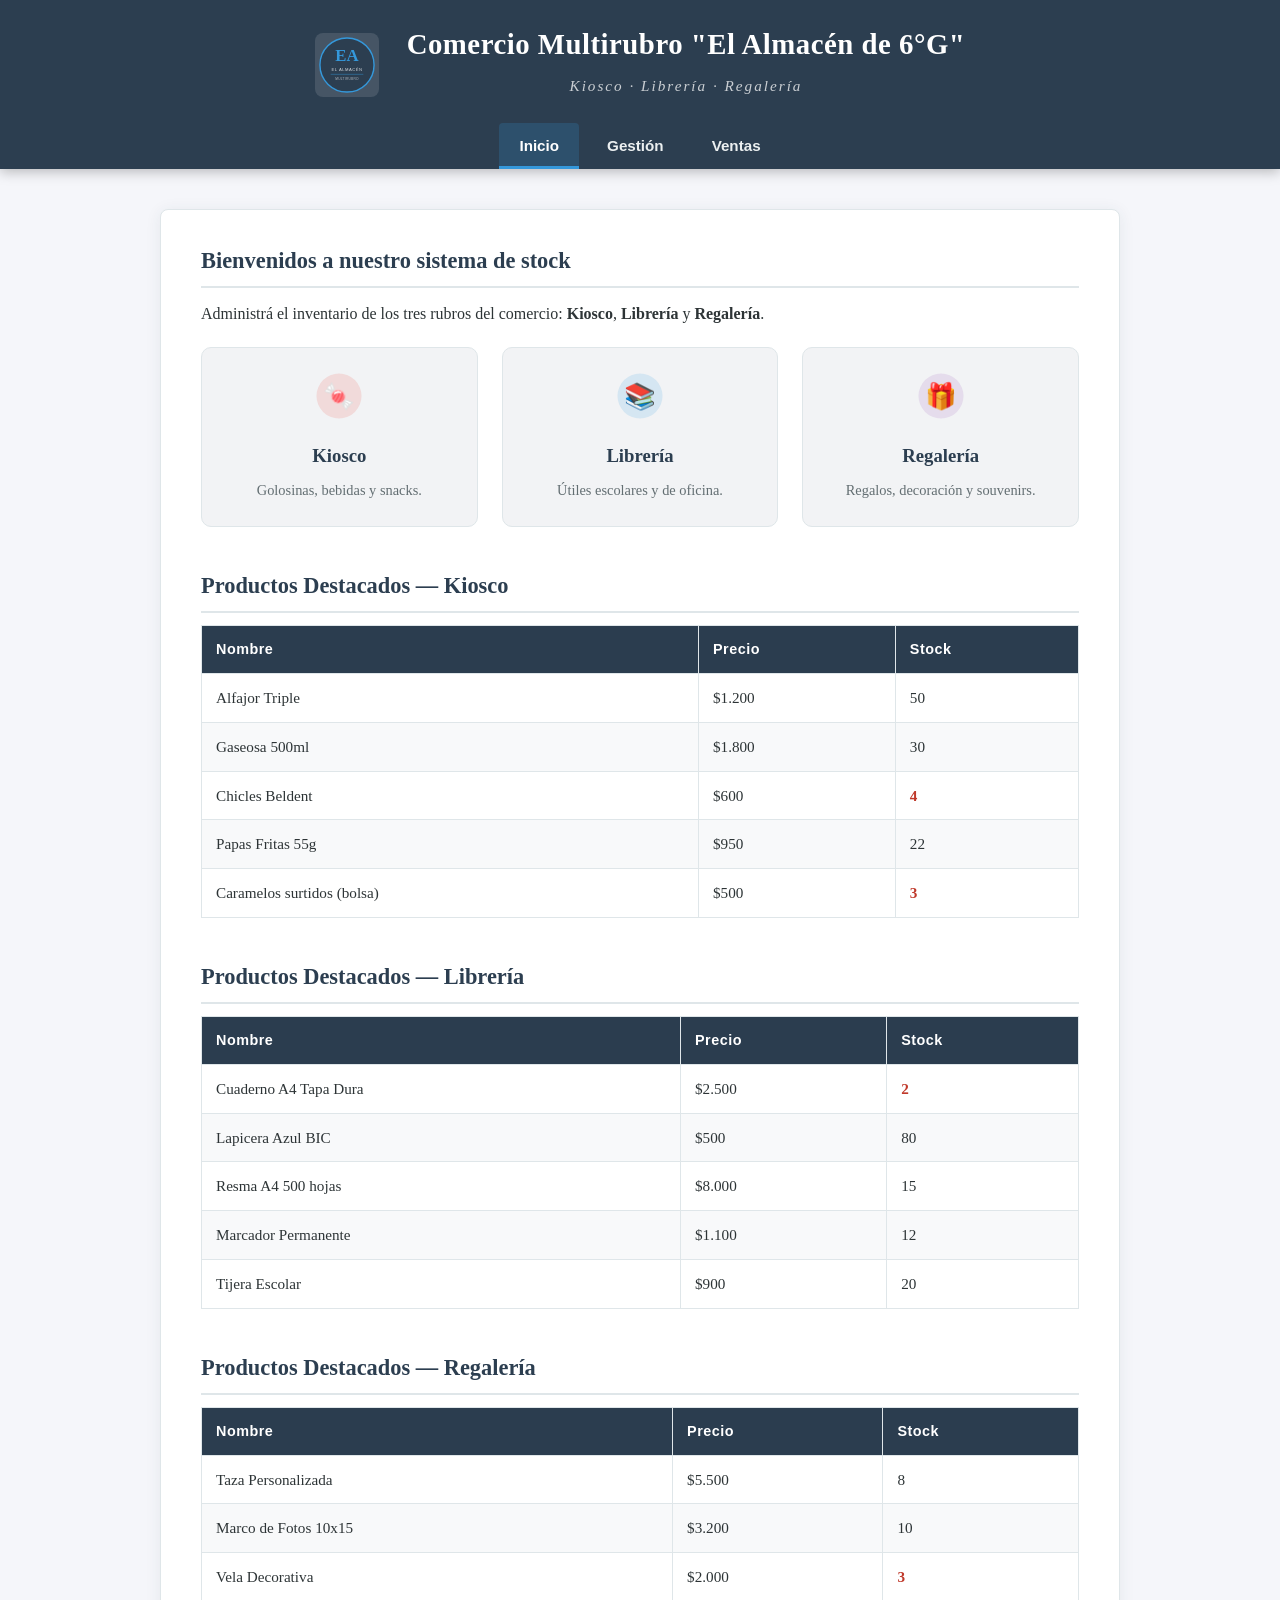
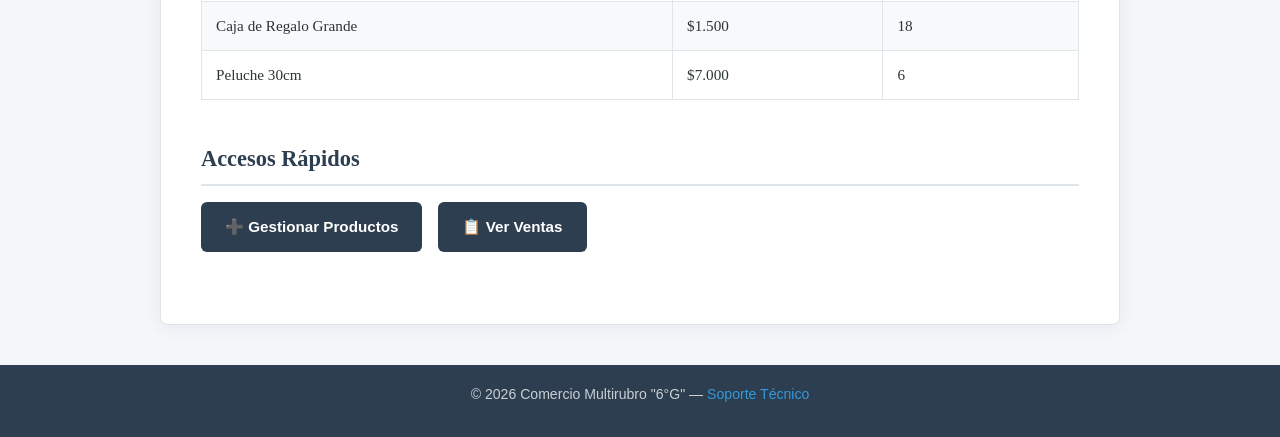
<file: index.html>
<!DOCTYPE html>
<html lang="es">
<head>
    <meta charset="UTF-8">
    <meta name="viewport" content="width=device-width, initial-scale=1.0">
    <title>Inicio - Gestión de Stock | 6°G</title>
    <link rel="stylesheet" href="estilos.css">
</head>
<body>

    <!-- Encabezado principal con nombre del comercio y navegación -->
    <header>
        <div class="header-inner">
            <!-- Logo del comercio usando imagen SVG local -->
            <img src="logo.svg" alt="Logo Comercio Multirubro" title="Comercio Multirubro - Kiosco, Librería y Regalería" class="logo" style="height: 64px; margin-right: 16px;">
            <div>
                <h1>Comercio Multirubro "El Almacén de 6°G"</h1>
                <p class="subtitulo-header">Kiosco · Librería · Regalería</p>
            </div>
        </div>
        <nav>
            <ul>
                <!-- Indicador de página activa -->
                <li><a href="index.html" class="activo">Inicio</a></li>
                <li><a href="gestion.html">Gestión</a></li>
                <li><a href="ventas.html">Ventas</a></li>
            </ul>
        </nav>
    </header>

    <main>

        <!-- Presentación del comercio -->
        <section class="presentacion">
            <h2>Bienvenidos a nuestro sistema de stock</h2>
            <p>Administrá el inventario de los tres rubros del comercio: <strong>Kiosco</strong>, <strong>Librería</strong> y <strong>Regalería</strong>.</p>

            <!-- Tarjetas de rubros con logos locales usando flexbox -->
            <div class="rubros-grid">
                <div class="rubro-card">
                    <!-- Icono rubro kiosco -->
                    <img src="icono-kiosco.svg" alt="Icono Kiosco" title="Sección Kiosco" style="width:48px; height:48px;">
                    <h3>Kiosco</h3>
                    <p>Golosinas, bebidas y snacks.</p>
                </div>
                <div class="rubro-card">
                    <!-- Icono rubro librería -->
                    <img src="icono-libreria.svg" alt="Icono Librería" title="Sección Librería" style="width:48px; height:48px;">
                    <h3>Librería</h3>
                    <p>Útiles escolares y de oficina.</p>
                </div>
                <div class="rubro-card">
                    <!-- Icono rubro regalería -->
                    <img src="icono-regaleria.svg" alt="Icono Regalería" title="Sección Regalería" style="width:48px; height:48px;">
                    <h3>Regalería</h3>
                    <p>Regalos, decoración y souvenirs.</p>
                </div>
            </div>
        </section>

        <!-- Tabla de productos destacados por rubro (5 por rubro) -->
        <section>
            <h2>Productos Destacados — Kiosco</h2>
            <table class="tabla-stock">
                <thead>
                    <tr>
                        <th>Nombre</th>
                        <th>Precio</th>
                        <th>Stock</th>
                    </tr>
                </thead>
                <tbody>
                    <tr>
                        <td>Alfajor Triple</td>
                        <td>$1.200</td>
                        <td>50</td>
                    </tr>
                    <tr>
                        <td>Gaseosa 500ml</td>
                        <td>$1.800</td>
                        <td>30</td>
                    </tr>
                    <tr>
                        <td>Chicles Beldent</td>
                        <td>$600</td>
                        <td class="alerta">4</td>
                    </tr>
                    <tr>
                        <td>Papas Fritas 55g</td>
                        <td>$950</td>
                        <td>22</td>
                    </tr>
                    <tr>
                        <td>Caramelos surtidos (bolsa)</td>
                        <td>$500</td>
                        <td class="alerta">3</td>
                    </tr>
                </tbody>
            </table>
        </section>

        <section>
            <h2>Productos Destacados — Librería</h2>
            <table class="tabla-stock">
                <thead>
                    <tr>
                        <th>Nombre</th>
                        <th>Precio</th>
                        <th>Stock</th>
                    </tr>
                </thead>
                <tbody>
                    <tr>
                        <td>Cuaderno A4 Tapa Dura</td>
                        <td>$2.500</td>
                        <td class="alerta">2</td>
                    </tr>
                    <tr>
                        <td>Lapicera Azul BIC</td>
                        <td>$500</td>
                        <td>80</td>
                    </tr>
                    <tr>
                        <td>Resma A4 500 hojas</td>
                        <td>$8.000</td>
                        <td>15</td>
                    </tr>
                    <tr>
                        <td>Marcador Permanente</td>
                        <td>$1.100</td>
                        <td>12</td>
                    </tr>
                    <tr>
                        <td>Tijera Escolar</td>
                        <td>$900</td>
                        <td>20</td>
                    </tr>
                </tbody>
            </table>
        </section>

        <section>
            <h2>Productos Destacados — Regalería</h2>
            <table class="tabla-stock">
                <thead>
                    <tr>
                        <th>Nombre</th>
                        <th>Precio</th>
                        <th>Stock</th>
                    </tr>
                </thead>
                <tbody>
                    <tr>
                        <td>Taza Personalizada</td>
                        <td>$5.500</td>
                        <td>8</td>
                    </tr>
                    <tr>
                        <td>Marco de Fotos 10x15</td>
                        <td>$3.200</td>
                        <td>10</td>
                    </tr>
                    <tr>
                        <td>Vela Decorativa</td>
                        <td>$2.000</td>
                        <td class="alerta">3</td>
                    </tr>
                    <tr>
                        <td>Caja de Regalo Grande</td>
                        <td>$1.500</td>
                        <td>18</td>
                    </tr>
                    <tr>
                        <td>Peluche 30cm</td>
                        <td>$7.000</td>
                        <td>6</td>
                    </tr>
                </tbody>
            </table>
        </section>

        <!-- Accesos directos a otras páginas -->
        <section class="accesos">
            <h2>Accesos Rápidos</h2>
            <div class="accesos-flex">
                <a href="gestion.html" class="btn-acceso" title="Ir a la página de gestión de productos">➕ Gestionar Productos</a>
                <a href="ventas.html" class="btn-acceso" title="Ir al registro de ventas y transacciones">📋 Ver Ventas</a>
            </div>
        </section>

    </main>

    <footer>
        <p>&copy; 2026 Comercio Multirubro "6°G" — <a href="mailto:soporte@comercio.com">Soporte Técnico</a></p>
    </footer>

</body>
</html>
</file>
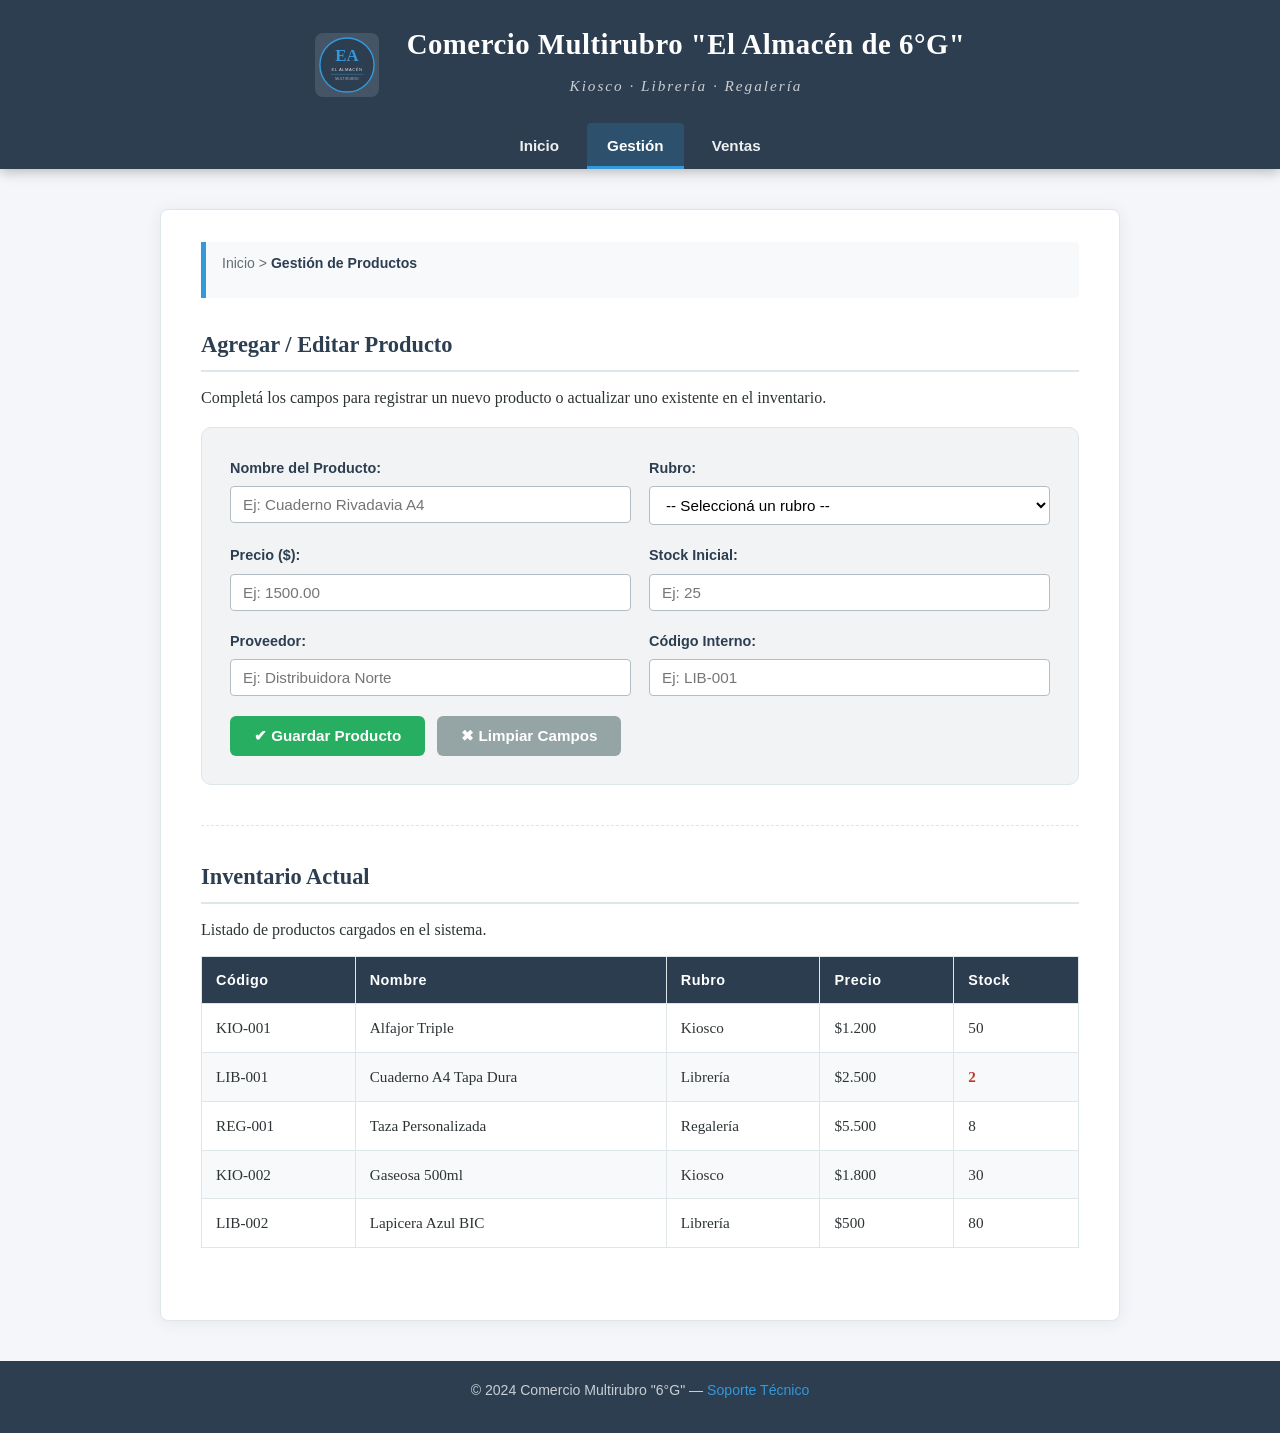
<file: gestion.html>
<!DOCTYPE html>
<html lang="es">
<head>
    <meta charset="UTF-8">
    <meta name="viewport" content="width=device-width, initial-scale=1.0">
    <title>Gestión de Productos - Gestión de Stock</title>
    <link rel="stylesheet" href="estilos.css">
</head>
<body>

    <header>
        <div class="header-inner">
            <img src="logo.svg" alt="Logo Comercio Multirubro" title="Comercio Multirubro - Kiosco, Librería y Regalería" class="logo" style="height: 64px; margin-right: 16px;">
            <div>
            <h1>Comercio Multirubro "El Almacén de 6°G"</h1>
                <p class="subtitulo-header">Kiosco · Librería · Regalería</p>
            </div>
        </div>
        <nav>
            <ul>
                <li><a href="index.html">Inicio</a></li>
                <!-- Página activa marcada visualmente -->
                <li><a href="gestion.html" class="activo">Gestión</a></li>
                <li><a href="ventas.html">Ventas</a></li>
            </ul>
        </nav>
    </header>

    <main>

        <!-- Migas de pan: ubica al usuario dentro del sitio -->
        <nav class="breadcrumbs" aria-label="Ruta de navegación">
            <p>Inicio &gt; <strong>Gestión de Productos</strong></p>
        </nav>

        <!-- Sección: Agregar nuevo producto -->
        <section id="gestion-productos">
            <h2>Agregar / Editar Producto</h2>
            <p>Completá los campos para registrar un nuevo producto o actualizar uno existente en el inventario.</p>

            <!-- Formulario con todos los campos requeridos -->
            <form class="formulario-estilizado">

                <div class="form-grid">

                    <div class="campo">
                        <label for="nombre">Nombre del Producto:</label>
                        <input type="text" id="nombre" name="nombre" placeholder="Ej: Cuaderno Rivadavia A4"
                               title="Ingrese el nombre completo del producto" alt="Campo nombre del producto">
                    </div>

                    <div class="campo">
                        <label for="rubro">Rubro:</label>
                        <select id="rubro" name="rubro" title="Seleccioná el rubro al que pertenece el producto">
                            <option value="">-- Seleccioná un rubro --</option>
                            <option value="libreria">Librería</option>
                            <option value="kiosco">Kiosco</option>
                            <option value="regaleria">Regalería</option>
                        </select>
                    </div>

                    <div class="campo">
                        <label for="precio">Precio ($):</label>
                        <!-- Atributo title y min para validación visual -->
                        <input type="number" id="precio" name="precio" min="0" step="0.01"
                               placeholder="Ej: 1500.00" title="Ingrese el precio en pesos argentinos">
                    </div>

                    <div class="campo">
                        <label for="stock">Stock Inicial:</label>
                        <input type="number" id="stock" name="stock" min="0"
                               placeholder="Ej: 25" title="Cantidad de unidades disponibles en stock">
                    </div>

                    <!-- Campo adicional: Proveedor -->
                    <div class="campo">
                        <label for="proveedor">Proveedor:</label>
                        <input type="text" id="proveedor" name="proveedor"
                               placeholder="Ej: Distribuidora Norte" title="Nombre del proveedor del producto">
                    </div>

                    <!-- Campo adicional: Código de producto -->
                    <div class="campo">
                        <label for="codigo">Código Interno:</label>
                        <input type="text" id="codigo" name="codigo"
                               placeholder="Ej: LIB-001" title="Código único identificador del producto">
                    </div>

                </div>

                <!-- Botones de acción con hover y title descriptivos -->
                <div class="botones-form">
                    <button type="button" title="Guardar el producto en el inventario" class="btn-guardar">
                        ✔ Guardar Producto
                    </button>
                    <button type="reset" title="Limpiar todos los campos del formulario" class="btn-limpiar">
                        ✖ Limpiar Campos
                    </button>
                </div>

            </form>
        </section>

        <hr>

        <!-- Tabla de productos actuales en inventario -->
        <section>
            <h2>Inventario Actual</h2>
            <p>Listado de productos cargados en el sistema.</p>
            <table class="tabla-stock">
                <thead>
                    <tr>
                        <th>Código</th>
                        <th>Nombre</th>
                        <th>Rubro</th>
                        <th>Precio</th>
                        <th>Stock</th>
                    </tr>
                </thead>
                <tbody>
                    <tr>
                        <td>KIO-001</td>
                        <td>Alfajor Triple</td>
                        <td>Kiosco</td>
                        <td>$1.200</td>
                        <td>50</td>
                    </tr>
                    <tr>
                        <td>LIB-001</td>
                        <td>Cuaderno A4 Tapa Dura</td>
                        <td>Librería</td>
                        <td>$2.500</td>
                        <td class="alerta">2</td>
                    </tr>
                    <tr>
                        <td>REG-001</td>
                        <td>Taza Personalizada</td>
                        <td>Regalería</td>
                        <td>$5.500</td>
                        <td>8</td>
                    </tr>
                    <tr>
                        <td>KIO-002</td>
                        <td>Gaseosa 500ml</td>
                        <td>Kiosco</td>
                        <td>$1.800</td>
                        <td>30</td>
                    </tr>
                    <tr>
                        <td>LIB-002</td>
                        <td>Lapicera Azul BIC</td>
                        <td>Librería</td>
                        <td>$500</td>
                        <td>80</td>
                    </tr>
                </tbody>
            </table>
        </section>

    </main>

    <footer>
        <p>&copy; 2024 Comercio Multirubro "6°G" — <a href="mailto:soporte@comercio.com">Soporte Técnico</a></p>
    </footer>

</body>
</html>
</file>
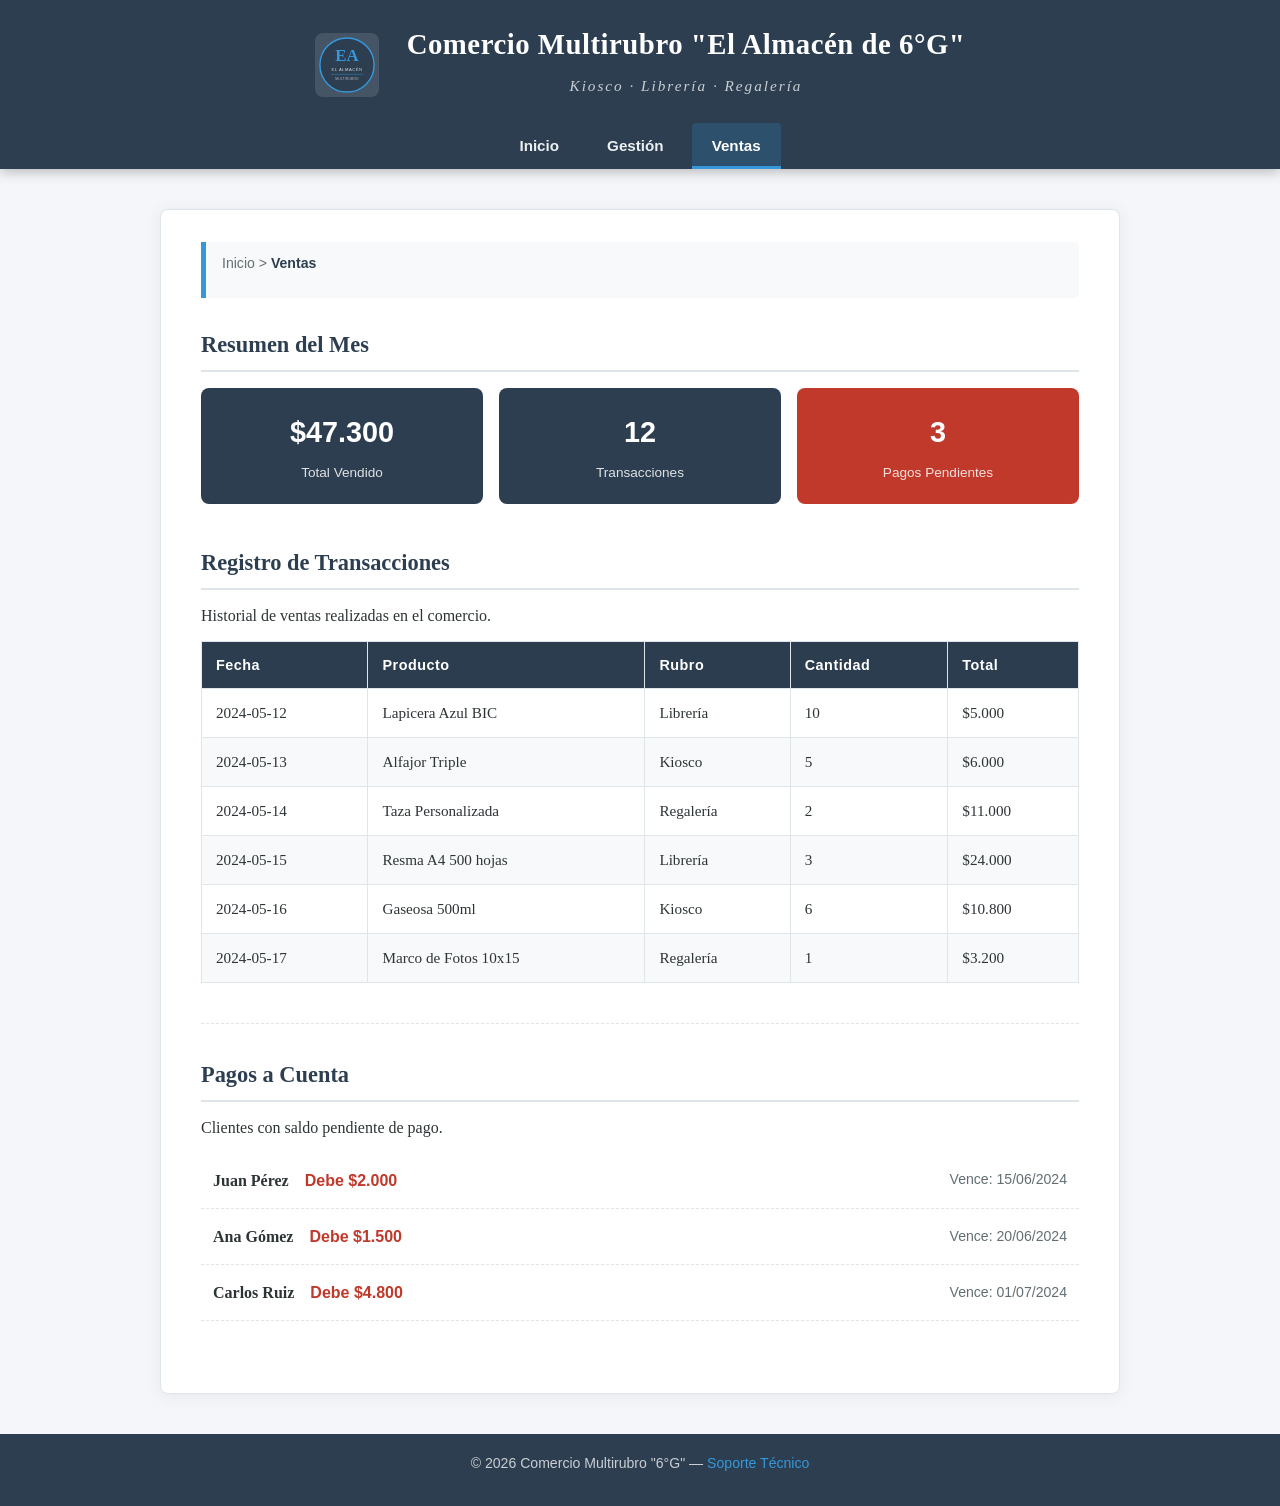
<file: ventas.html>
<!DOCTYPE html>
<html lang="es">
<head>
    <meta charset="UTF-8">
    <meta name="viewport" content="width=device-width, initial-scale=1.0">
    <title>Ventas - Gestión de Stock</title>
    <link rel="stylesheet" href="estilos.css">
</head>
<body>

    <header>
        <div class="header-inner">
            <img src="logo.svg" alt="Logo Comercio Multirubro" title="Comercio Multirubro - Kiosco, Librería y Regalería" class="logo" style="height: 64px; margin-right: 16px;">
            <div>
                <h1>Comercio Multirubro "El Almacén de 6°G"</h1>
                <p class="subtitulo-header">Kiosco · Librería · Regalería</p>
            </div>
        </div>
        <nav>
            <ul>
                <li><a href="index.html">Inicio</a></li>
                <li><a href="gestion.html">Gestión</a></li>
                <!-- Página activa destacada para orientar al usuario -->
                <li><a href="ventas.html" class="activo">Ventas</a></li>
            </ul>
        </nav>
    </header>

    <main>

        <!-- Migas de pan para ubicación dentro del sitio -->
        <nav class="breadcrumbs" aria-label="Ruta de navegación">
            <p>Inicio &gt; <strong>Ventas</strong></p>
        </nav>

        <!-- Resumen rápido usando flexbox -->
        <section class="resumen-ventas">
            <h2>Resumen del Mes</h2>
            <div class="stats-flex">
                <div class="stat-card">
                    <span class="stat-numero">$47.300</span>
                    <span class="stat-label">Total Vendido</span>
                </div>
                <div class="stat-card">
                    <span class="stat-numero">12</span>
                    <span class="stat-label">Transacciones</span>
                </div>
                <div class="stat-card alerta-card">
                    <span class="stat-numero">3</span>
                    <span class="stat-label">Pagos Pendientes</span>
                </div>
            </div>
        </section>

        <!-- Tabla de transacciones registradas -->
        <section>
            <h2>Registro de Transacciones</h2>
            <p>Historial de ventas realizadas en el comercio.</p>
            <table class="tabla-stock">
                <thead>
                    <tr>
                        <th>Fecha</th>
                        <th>Producto</th>
                        <th>Rubro</th>
                        <th>Cantidad</th>
                        <th>Total</th>
                    </tr>
                </thead>
                <tbody>
                    <tr>
                        <td>2024-05-12</td>
                        <td>Lapicera Azul BIC</td>
                        <td>Librería</td>
                        <td>10</td>
                        <td>$5.000</td>
                    </tr>
                    <tr>
                        <td>2024-05-13</td>
                        <td>Alfajor Triple</td>
                        <td>Kiosco</td>
                        <td>5</td>
                        <td>$6.000</td>
                    </tr>
                    <tr>
                        <td>2024-05-14</td>
                        <td>Taza Personalizada</td>
                        <td>Regalería</td>
                        <td>2</td>
                        <td>$11.000</td>
                    </tr>
                    <tr>
                        <td>2024-05-15</td>
                        <td>Resma A4 500 hojas</td>
                        <td>Librería</td>
                        <td>3</td>
                        <td>$24.000</td>
                    </tr>
                    <tr>
                        <td>2024-05-16</td>
                        <td>Gaseosa 500ml</td>
                        <td>Kiosco</td>
                        <td>6</td>
                        <td>$10.800</td>
                    </tr>
                    <tr>
                        <td>2024-05-17</td>
                        <td>Marco de Fotos 10x15</td>
                        <td>Regalería</td>
                        <td>1</td>
                        <td>$3.200</td>
                    </tr>
                </tbody>
            </table>
        </section>

        <hr>

        <!-- Sección de pagos a cuenta con lista ficticia -->
        <section id="pagos-cuenta">
            <h2>Pagos a Cuenta</h2>
            <p>Clientes con saldo pendiente de pago.</p>
            <!-- Lista usada para claridad visual en datos estructurados -->
            <ul class="lista-ficticia">
                <li>
                    <strong>Juan Pérez</strong>
                    <span class="deuda">Debe $2.000</span>
                    <span class="vencimiento">Vence: 15/06/2024</span>
                </li>
                <li>
                    <strong>Ana Gómez</strong>
                    <span class="deuda">Debe $1.500</span>
                    <span class="vencimiento">Vence: 20/06/2024</span>
                </li>
                <li>
                    <strong>Carlos Ruiz</strong>
                    <span class="deuda">Debe $4.800</span>
                    <span class="vencimiento">Vence: 01/07/2024</span>
                </li>
            </ul>
        </section>

    </main>

    <footer>
        <p>&copy; 2026 Comercio Multirubro "6°G" — <a href="mailto:soporte@comercio.com">Soporte Técnico</a></p>
    </footer>

</body>
</html>
</file>
<file: estilos.css>
/* =====================================================
   estilos.css — Sistema de Gestión de Stock
   Comercio Multirubro "El Almacén"
   ===================================================== */

/* --- Variables de color para consistencia global --- */
:root {
    --color-primario: #2c3e50;           /* Azul oscuro — identidad del comercio */
    --color-acento: #3498db;             /* Azul claro — interacciones y destacados */
    --color-exito: #27ae60;              /* Verde — acciones positivas */
    --color-alerta: #c0392b;             /* Rojo — stock bajo o urgente */
    --color-fondo: #f5f6fa;             /* Gris muy suave — fondo general */
    --color-texto: #2d3436;             /* Casi negro — legibilidad máxima */
    --color-borde: #dfe6e9;             /* Gris claro — bordes sutiles */

    /* Colores en formatos requeridos */
    --color-header-rgb: rgb(44, 62, 80);           /* RGB: mismo que primario */
    --color-seccion-hsl: hsl(210, 29%, 24%);       /* HSL: mismo que primario */
    --color-formulario-rgba: rgba(44, 62, 80, 0.06); /* RGBA con transparencia */
}

/* =====================================================
   RESET Y BASE
   ===================================================== */

/* Reset básico para comportamiento consistente entre navegadores */
*, *::before, *::after {
    box-sizing: border-box;
    margin: 0;
    padding: 0;
}

body {
    /* Tipografía elegante y legible — fuentes de Google no requeridas, usamos stack web-safe refinado */
    font-family: Georgia, 'Times New Roman', serif;
    background-color: var(--color-fondo);
    color: var(--color-texto);
    line-height: 1.7;
    font-size: 16px;
}

/* =====================================================
   HEADER Y NAVEGACIÓN
   Zona superior — siempre visible y reconocible
   ===================================================== */

header {
    /* Color de fondo en hexadecimal */
    background-color: var(--color-primario);
    color: white;
    padding: 20px 40px 0;
    text-align: center;
    /* Sombra sutil para separar header del contenido */
    box-shadow: 0 3px 12px rgba(0, 0, 0, 0.25);
}

/* Contenedor interior del header — usa flexbox para alinear logo y título */
.header-inner {
    display: flex;              /* Flexbox: logo a la izquierda, texto a la derecha */
    align-items: center;
    justify-content: center;
    gap: 12px;
    margin-bottom: 12px;
    flex-wrap: wrap;            /* Se adapta a pantallas pequeñas */
}

/* Logo del comercio */
.logo {
    border-radius: 8px;
    background-color: rgba(255, 255, 255, 0.12); /* Fondo semitransparente para contraste */
    padding: 4px;
}

h1 {
    /* Jerarquía visual clara: título principal grande */
    font-size: 1.8rem;
    color: white;
    letter-spacing: 0.5px;
}

/* Subtítulo de rubros en el header */
.subtitulo-header {
    font-size: 0.95rem;
    color: rgba(255, 255, 255, 0.75);
    letter-spacing: 2px;
    font-style: italic;
    margin-top: 4px;
}

/* Barra de navegación */
nav ul {
    list-style: none;           /* Sin viñetas en la lista del menú */
    padding: 0;
    margin-top: 12px;
    display: flex;              /* Flexbox: ítems del menú en fila */
    justify-content: center;
    gap: 8px;
}

nav ul li {
    display: inline;
}

nav a {
    color: #ecf0f1;
    text-decoration: none;
    font-weight: bold;
    font-family: Arial, sans-serif;  /* Sans-serif para navegación — mayor claridad */
    font-size: 0.95rem;
    padding: 10px 20px;
    display: inline-block;
    transition: color 0.25s, background-color 0.25s; /* Transición suave en hover */
    border-radius: 4px 4px 0 0;
}

/* Hover en enlaces de navegación: feedback visual inmediato */
nav a:hover {
    color: white;
    background-color: rgba(52, 152, 219, 0.35);  /* RGBA — acento semitransparente */
    text-decoration: underline;
}

/* Elemento activo: indica en qué página está el usuario */
nav a.activo {
    border-bottom: 3px solid var(--color-acento);
    color: white;
    background-color: rgba(52, 152, 219, 0.2);
    padding-bottom: 7px;
}

/* =====================================================
   CONTENIDO PRINCIPAL
   ===================================================== */

main {
    max-width: 960px;
    margin: 40px auto;      /* Margen superior e inferior para respiro visual */
    padding: 32px 40px;
    background-color: white;
    border: 1px solid var(--color-borde);
    border-radius: 8px;
    /* Sombra leve para elevar el contenido del fondo */
    box-shadow: 0 2px 16px rgba(44, 62, 80, 0.08);
}

h2 {
    /* Jerarquía secundaria — distingue secciones */
    color: var(--color-primario);
    font-size: 1.4rem;
    margin-bottom: 12px;
    padding-bottom: 6px;
    border-bottom: 2px solid var(--color-borde);
}

section {
    margin-bottom: 40px;    /* Espaciado entre secciones para evitar saturación */
}

p {
    margin-bottom: 12px;
}

hr {
    border: none;
    border-top: 1px dashed var(--color-borde);
    margin: 32px 0;
}

/* =====================================================
   TARJETAS DE RUBROS — CSS GRID
   Organiza los tres rubros en columnas iguales
   ===================================================== */

.rubros-grid {
    display: grid;                              /* CSS Grid para distribución de columnas */
    grid-template-columns: repeat(3, 1fr);      /* 3 columnas iguales */
    gap: 24px;
    margin-top: 20px;
}

.rubro-card {
    /* Tarjeta individual de cada rubro */
    background-color: var(--color-formulario-rgba); /* RGBA con transparencia solicitada */
    border: 1px solid var(--color-borde);
    border-radius: 10px;
    padding: 24px 16px;
    text-align: center;
    transition: transform 0.25s, box-shadow 0.25s;
}

/* Hover en tarjetas — efecto de elevación */
.rubro-card:hover {
    transform: translateY(-4px);
    box-shadow: 0 8px 24px rgba(44, 62, 80, 0.14);
}

.rubro-card h3 {
    margin: 12px 0 6px;
    color: var(--color-primario);
}

.rubro-card p {
    font-size: 0.9rem;
    color: #636e72;
    margin: 0;
}

/* Grid adaptable a pantallas medianas */
@media (max-width: 640px) {
    .rubros-grid {
        grid-template-columns: 1fr;  /* Una columna en móvil */
    }
}

/* =====================================================
   ACCESOS RÁPIDOS — FLEXBOX
   ===================================================== */

.accesos-flex {
    display: flex;              /* Flexbox: botones en fila con espacio entre ellos */
    gap: 16px;
    flex-wrap: wrap;
    margin-top: 16px;
}

/* Botones de acceso rápido (enlaces con apariencia de botón) */
.btn-acceso {
    background-color: var(--color-primario);
    color: white;
    padding: 12px 24px;
    border-radius: 6px;
    text-decoration: none;
    font-family: Arial, sans-serif;
    font-weight: bold;
    font-size: 0.95rem;
    transition: background-color 0.25s, transform 0.15s;
    display: inline-block;
}

/* Hover en botones de acceso — feedback visual claro */
.btn-acceso:hover {
    background-color: var(--color-acento);  /* Cambia a azul acento */
    transform: scale(1.03);
    text-decoration: none;
}

/* =====================================================
   TABLAS DE STOCK
   Claridad visual para datos tabulares
   ===================================================== */

.tabla-stock {
    width: 100%;
    border-collapse: collapse;   /* Elimina doble borde entre celdas */
    margin-top: 12px;
    font-size: 0.95rem;
}

.tabla-stock th,
.tabla-stock td {
    border: 1px solid var(--color-borde);
    padding: 11px 14px;
    text-align: left;
}

/* Encabezados de tabla — diferenciados visualmente */
.tabla-stock th {
    background-color: hsl(210, 29%, 24%);  /* HSL requerido: igual que primario */
    color: white;
    font-family: Arial, sans-serif;
    font-size: 0.9rem;
    letter-spacing: 0.5px;
}

/* Filas alternas para legibilidad en tablas largas */
.tabla-stock tbody tr:nth-child(even) {
    background-color: #f8f9fa;
}

/* Hover en filas de tabla */
.tabla-stock tbody tr:hover {
    background-color: rgba(52, 152, 219, 0.08);
}

/* Clase de alerta: stock bajo, resaltado en rojo */
.alerta {
    color: var(--color-alerta);
    font-weight: bold;
}

/* =====================================================
   FORMULARIO DE GESTIÓN
   ===================================================== */

.formulario-estilizado {
    background-color: var(--color-formulario-rgba); /* RGBA — transparencia solicitada */
    border: 1px solid var(--color-borde);
    border-radius: 10px;
    padding: 28px;
    margin-top: 16px;
}

/* Grid de dos columnas para los campos del formulario */
.form-grid {
    display: grid;                          /* CSS Grid para organizar campos */
    grid-template-columns: repeat(2, 1fr); /* Dos columnas iguales */
    gap: 18px;
    margin-bottom: 20px;
}

/* Etiqueta de cada campo */
.campo label {
    display: block;
    font-weight: bold;
    font-family: Arial, sans-serif;
    font-size: 0.9rem;
    margin-bottom: 6px;
    color: var(--color-primario);
}

/* Inputs y selects del formulario */
.campo input,
.campo select {
    width: 100%;
    padding: 9px 12px;
    border: 1px solid #b2bec3;
    border-radius: 4px;
    font-size: 0.95rem;
    transition: border-color 0.2s, box-shadow 0.2s;
    background-color: white;
}

/* Focus en inputs — resaltado visual de campo activo */
.campo input:focus,
.campo select:focus {
    outline: none;
    border-color: var(--color-acento);
    box-shadow: 0 0 0 3px rgba(52, 152, 219, 0.2);
}

/* Contenedor de botones del formulario — flexbox */
.botones-form {
    display: flex;      /* Flexbox: botones en fila */
    gap: 12px;
    flex-wrap: wrap;
}

/* Botón guardar — acción principal */
.btn-guardar {
    background-color: var(--color-exito);   /* Verde: acción positiva */
    color: white;
    padding: 11px 24px;
    border: none;
    border-radius: 6px;
    cursor: pointer;
    font-weight: bold;
    font-size: 0.95rem;
    font-family: Arial, sans-serif;
    transition: background-color 0.25s, transform 0.15s;
}

/* Hover en botón guardar — feedback visual obligatorio */
.btn-guardar:hover {
    background-color: #2ecc71;  /* Verde más brillante al pasar el mouse */
    transform: scale(1.03);
}

/* Botón limpiar — acción secundaria */
.btn-limpiar {
    background-color: #95a5a6;  /* Gris neutro: acción secundaria */
    color: white;
    padding: 11px 24px;
    border: none;
    border-radius: 6px;
    cursor: pointer;
    font-weight: bold;
    font-size: 0.95rem;
    font-family: Arial, sans-serif;
    transition: background-color 0.25s;
}

/* Hover en botón limpiar */
.btn-limpiar:hover {
    background-color: #7f8c8d;
}

/* =====================================================
   BREADCRUMBS
   Muestra al usuario su posición en el sitio
   ===================================================== */

.breadcrumbs {
    background: #f8f9fa;
    padding: 10px 16px;
    font-size: 0.88rem;
    margin-bottom: 28px;
    border-left: 5px solid var(--color-acento);  /* Borde izquierdo acento */
    border-radius: 0 4px 4px 0;
    font-family: Arial, sans-serif;
    color: #636e72;
}

.breadcrumbs strong {
    color: var(--color-primario);
}

/* =====================================================
   SECCIÓN RESUMEN DE VENTAS — FLEXBOX
   ===================================================== */

.stats-flex {
    display: flex;          /* Flexbox: tarjetas de stats en fila */
    gap: 16px;
    margin-top: 16px;
    flex-wrap: wrap;
}

/* Tarjeta de estadística individual */
.stat-card {
    flex: 1;                /* Ocupan espacio igualitario */
    min-width: 160px;
    background-color: rgb(44, 62, 80);  /* RGB requerido: color primario */
    color: white;
    padding: 20px;
    border-radius: 8px;
    text-align: center;
    display: flex;
    flex-direction: column;
    gap: 4px;
}

/* Tarjeta de alerta (pagos pendientes) */
.alerta-card {
    background-color: var(--color-alerta);  /* Rojo para urgencia */
}

/* Número grande en tarjeta de stat */
.stat-numero {
    font-size: 1.8rem;
    font-weight: bold;
    font-family: Arial, sans-serif;
}

/* Etiqueta descriptiva en tarjeta de stat */
.stat-label {
    font-size: 0.85rem;
    opacity: 0.85;
    font-family: Arial, sans-serif;
}

/* =====================================================
   LISTA DE PAGOS A CUENTA
   ===================================================== */

.lista-ficticia {
    list-style: none;
    padding: 0;
    margin-top: 12px;
}

/* Item individual de la lista */
.lista-ficticia li {
    display: flex;              /* Flexbox: nombre, deuda y vencimiento en fila */
    align-items: center;
    gap: 16px;
    flex-wrap: wrap;
    padding: 14px 12px;
    border-bottom: 1px dashed var(--color-borde);
    transition: background-color 0.2s;
}

/* Hover en item de lista */
.lista-ficticia li:hover {
    background-color: rgba(52, 152, 219, 0.06);
}

/* Monto de deuda — en rojo */
.deuda {
    color: var(--color-alerta);
    font-weight: bold;
    font-family: Arial, sans-serif;
}

/* Fecha de vencimiento */
.vencimiento {
    color: #636e72;
    font-size: 0.88rem;
    font-family: Arial, sans-serif;
    margin-left: auto;   /* Empuja la fecha al extremo derecho */
}

/* =====================================================
   FOOTER
   ===================================================== */

footer {
    background-color: var(--color-primario);
    color: rgba(255, 255, 255, 0.75);
    text-align: center;
    padding: 18px;
    font-size: 0.88rem;
    font-family: Arial, sans-serif;
    margin-top: 0;
}

footer a {
    color: var(--color-acento);
    text-decoration: none;
}

/* Hover en enlace del footer */
footer a:hover {
    text-decoration: underline;
    color: #5dade2;
}
</file>
